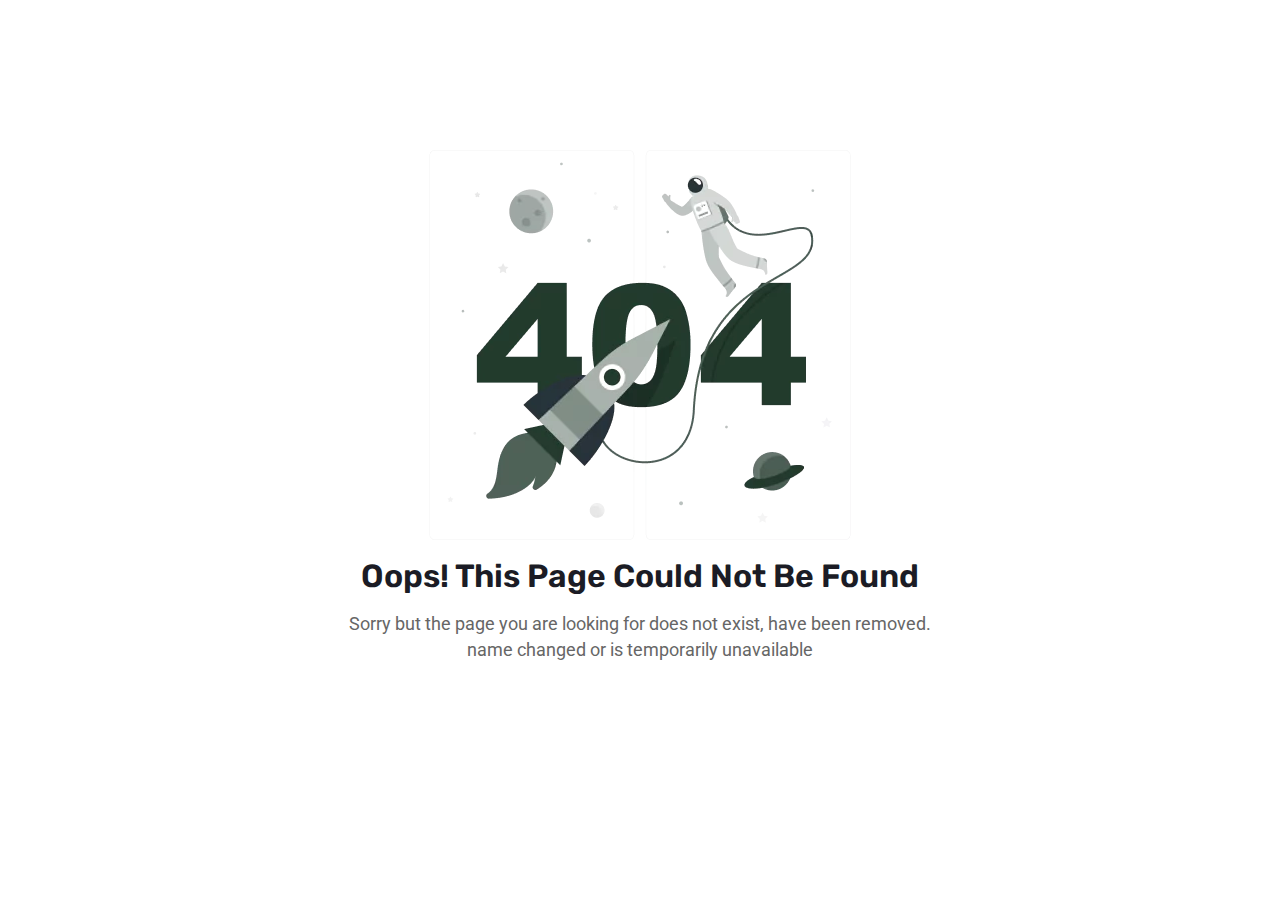
<file: public/fontend/assets/uploads/media-uploader/index.html>
<!DOCTYPE html>
<html class="no-js" lang="en_GB" dir="ltr">
    
<!-- Mirrored from safecart.bytesed.com/assets/uploads/media-uploader/ by HTTrack Website Copier/3.x [XR&CO'2014], Wed, 05 Jun 2024 17:08:10 GMT -->
<!-- Added by HTTrack --><meta http-equiv="content-type" content="text/html;charset=UTF-8" /><!-- /Added by HTTrack -->
<head>
        <meta charset="UTF-8">
        <meta name="viewport" content="width=device-width, initial-scale=1.0">
        <meta http-equiv="X-UA-Compatible" content="IE=edge" />
        <meta http-equiv="X-UA-Compatible" content="ie=edge">

        <link rel="preconnect" href="https://fonts.gstatic.com/"> <link href="https://fonts.googleapis.com/css2?family=Roboto:ital,wght@0,100;0,300;0,400;0,500;0,700;0,900;1,200;1,300;1,500;1,700;1,900&amp;family=Rubik:ital,wght@0,300;0,400;0,500;0,700;0,900;1,300;1,500;1,700;1,900&amp;family=Roboto:ital,wght@0,100;0,300;0,400;0,500;0,700;0,900;1,200;1,300;1,500;1,700;1,900&amp;family=Inter:wght@100;200;300;400;500;600;700;800;900&amp;display=swap" rel="stylesheet">
        <link rel="stylesheet" href="../../css/bootstrap5.min.css">
        <link rel="stylesheet" href="../../css/style.css">

        
        <script>
            let siteurl = "../../../index.html";
        </script>
        

        <style>
            .error-area-wrapper{
                height: 100vh;
            }
        </style>
    </head>
    <body>
        <div class="error-area-wrapper d-flex align-items-center justify-content-center">
            <div class="error-wrapper desktop-center">
                <div class="img-box">
                    <img src="error-6550d973717741699797377.webp"  alt=""/>
                </div>
                <div class="error-wrapper-contents content">
                    <h2 class="error-wrapper-title d-none">404</h2>
                    <h4 class="error-wrapper-error-subtitle mt-3">Oops! This Page Could Not Be Found</h4>
                    <p class="error-wrapper-error-para mt-3">
                        Sorry but the page you are looking for does not exist, have been removed. name changed or is temporarily unavailable
                    </p>
                    <div class="btn-wrapper mt-4 mt-lg-5">
                        <a href="../../../index.html"
                           class="btn-default rounded-btn">Go To Home</a>
                    </div>
                </div>
            </div>
        </div>
    </body>

<!-- Mirrored from safecart.bytesed.com/assets/uploads/media-uploader/ by HTTrack Website Copier/3.x [XR&CO'2014], Wed, 05 Jun 2024 17:08:10 GMT -->
</html>
</file>
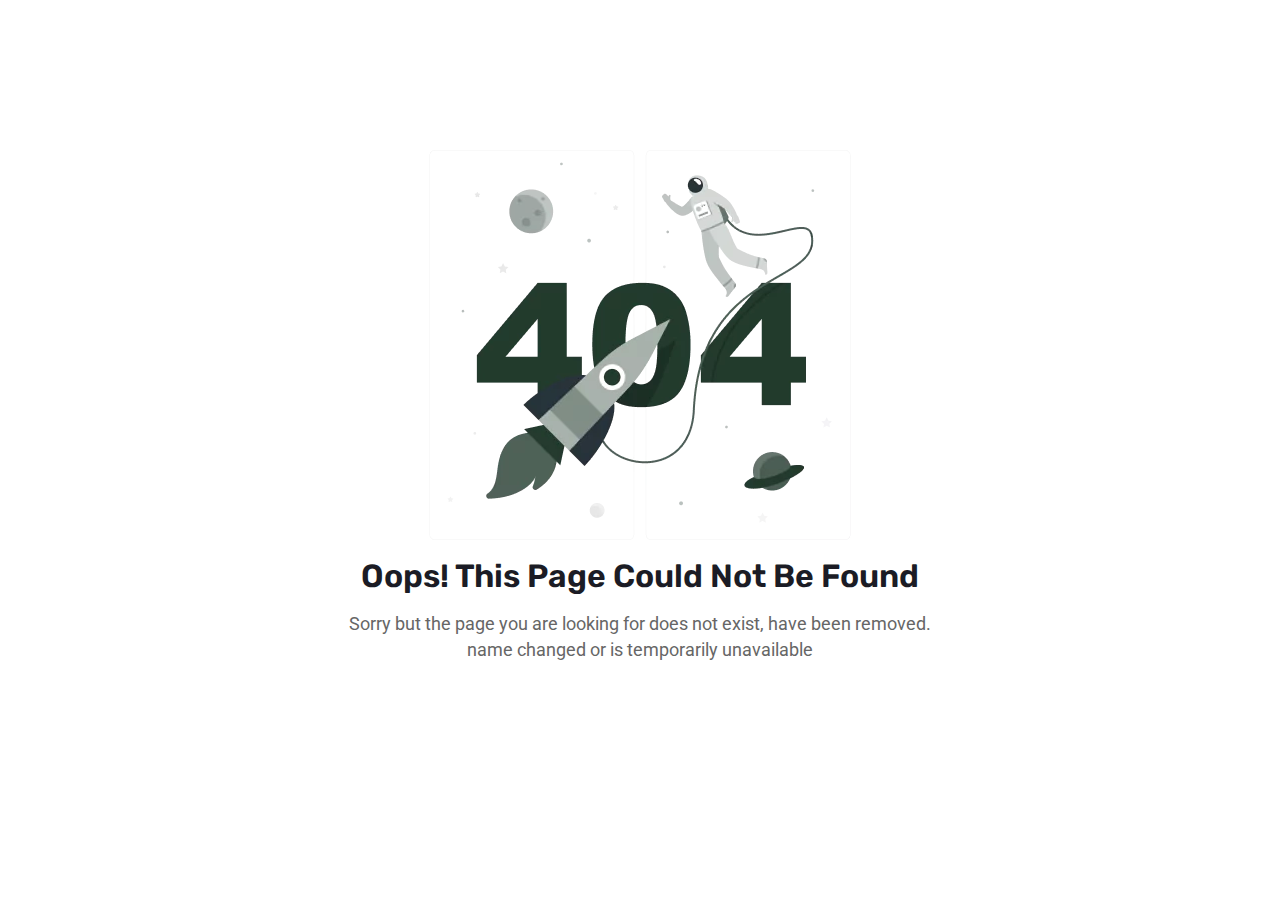
<file: public/fontend/assets/img/chat/wave_emoji.html>
<!DOCTYPE html>
<html class="no-js" lang="en_GB" dir="ltr">
    
<!-- Mirrored from safecart.bytesed.com/assets/img/chat/wave_emoji.png by HTTrack Website Copier/3.x [XR&CO'2014], Wed, 05 Jun 2024 17:08:10 GMT -->
<!-- Added by HTTrack --><meta http-equiv="content-type" content="text/html;charset=UTF-8" /><!-- /Added by HTTrack -->
<head>
        <meta charset="UTF-8">
        <meta name="viewport" content="width=device-width, initial-scale=1.0">
        <meta http-equiv="X-UA-Compatible" content="IE=edge" />
        <meta http-equiv="X-UA-Compatible" content="ie=edge">

        <link rel="preconnect" href="https://fonts.gstatic.com/"> <link href="https://fonts.googleapis.com/css2?family=Roboto:ital,wght@0,100;0,300;0,400;0,500;0,700;0,900;1,200;1,300;1,500;1,700;1,900&amp;family=Rubik:ital,wght@0,300;0,400;0,500;0,700;0,900;1,300;1,500;1,700;1,900&amp;family=Roboto:ital,wght@0,100;0,300;0,400;0,500;0,700;0,900;1,200;1,300;1,500;1,700;1,900&amp;family=Inter:wght@100;200;300;400;500;600;700;800;900&amp;display=swap" rel="stylesheet">
        <link rel="stylesheet" href="../../css/bootstrap5.min.css">
        <link rel="stylesheet" href="../../css/style.css">

        
        <script>
            let siteurl = "../../../index.html";
        </script>
        

        <style>
            .error-area-wrapper{
                height: 100vh;
            }
        </style>
    </head>
    <body>
        <div class="error-area-wrapper d-flex align-items-center justify-content-center">
            <div class="error-wrapper desktop-center">
                <div class="img-box">
                    <img src="../../uploads/media-uploader/error-6550d973717741699797377.webp"  alt=""/>
                </div>
                <div class="error-wrapper-contents content">
                    <h2 class="error-wrapper-title d-none">404</h2>
                    <h4 class="error-wrapper-error-subtitle mt-3">Oops! This Page Could Not Be Found</h4>
                    <p class="error-wrapper-error-para mt-3">
                        Sorry but the page you are looking for does not exist, have been removed. name changed or is temporarily unavailable
                    </p>
                    <div class="btn-wrapper mt-4 mt-lg-5">
                        <a href="../../../index.html"
                           class="btn-default rounded-btn">Go To Home</a>
                    </div>
                </div>
            </div>
        </div>
    </body>

<!-- Mirrored from safecart.bytesed.com/assets/img/chat/wave_emoji.png by HTTrack Website Copier/3.x [XR&CO'2014], Wed, 05 Jun 2024 17:08:10 GMT -->
</html>
</file>
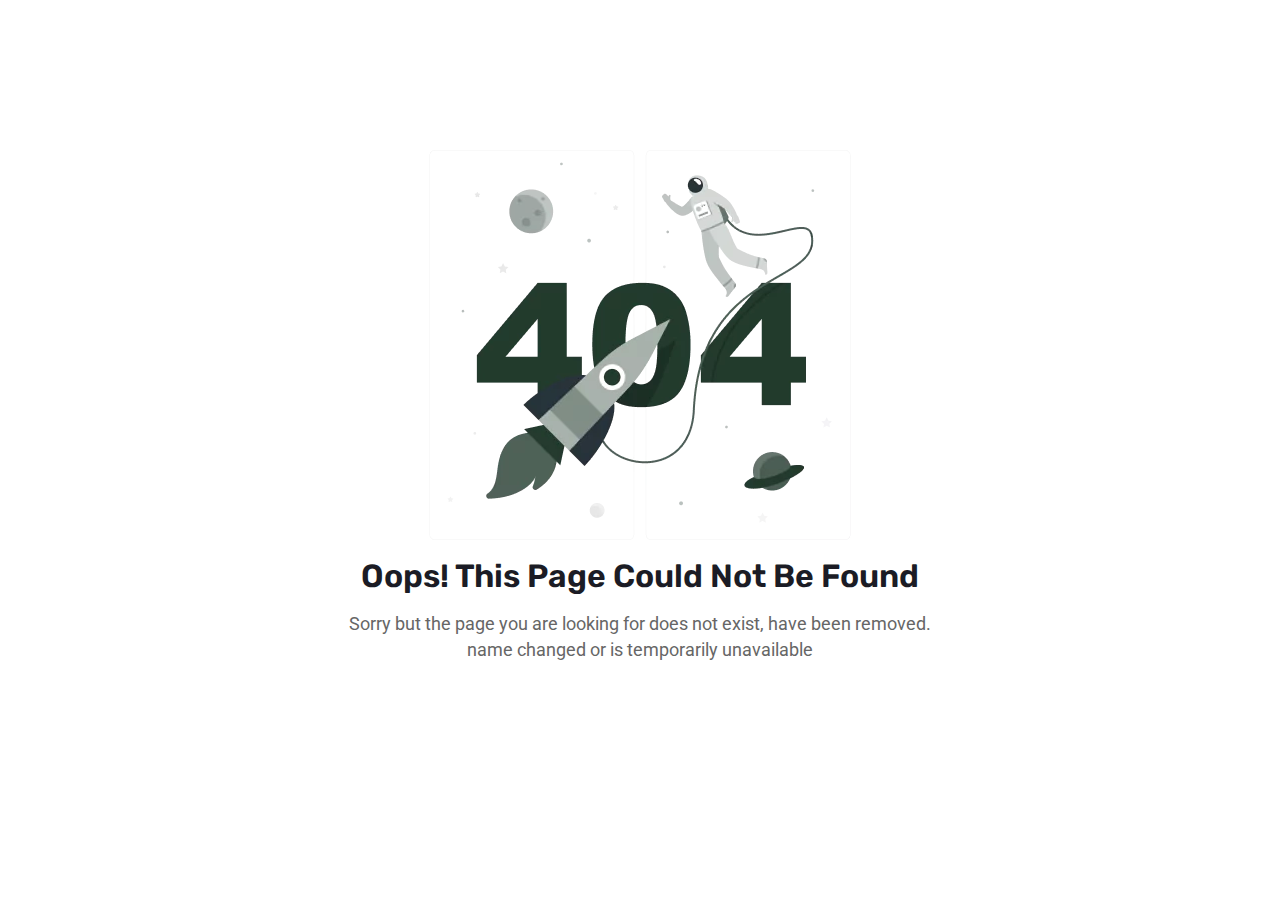
<file: public/fontend/assets/uploads/media-uploader/14cb6b848089175d68451d7d1261706168588.html>
<!DOCTYPE html>
<html class="no-js" lang="en_GB" dir="ltr">
    
<!-- Mirrored from safecart.bytesed.com/assets/uploads/media-uploader/14cb6b848089175d68451d7d1261706168588.gif by HTTrack Website Copier/3.x [XR&CO'2014], Wed, 05 Jun 2024 17:04:48 GMT -->
<!-- Added by HTTrack --><meta http-equiv="content-type" content="text/html;charset=UTF-8" /><!-- /Added by HTTrack -->
<head>
        <meta charset="UTF-8">
        <meta name="viewport" content="width=device-width, initial-scale=1.0">
        <meta http-equiv="X-UA-Compatible" content="IE=edge" />
        <meta http-equiv="X-UA-Compatible" content="ie=edge">

        <link rel="preconnect" href="https://fonts.gstatic.com/"> <link href="https://fonts.googleapis.com/css2?family=Roboto:ital,wght@0,100;0,300;0,400;0,500;0,700;0,900;1,200;1,300;1,500;1,700;1,900&amp;family=Rubik:ital,wght@0,300;0,400;0,500;0,700;0,900;1,300;1,500;1,700;1,900&amp;family=Roboto:ital,wght@0,100;0,300;0,400;0,500;0,700;0,900;1,200;1,300;1,500;1,700;1,900&amp;family=Inter:wght@100;200;300;400;500;600;700;800;900&amp;display=swap" rel="stylesheet">
        <link rel="stylesheet" href="../../css/bootstrap5.min.css">
        <link rel="stylesheet" href="../../css/style.css">

        
        <script>
            let siteurl = "../../../index.html";
        </script>
        

        <style>
            .error-area-wrapper{
                height: 100vh;
            }
        </style>
    </head>
    <body>
        <div class="error-area-wrapper d-flex align-items-center justify-content-center">
            <div class="error-wrapper desktop-center">
                <div class="img-box">
                    <img src="error-6550d973717741699797377.webp"  alt=""/>
                </div>
                <div class="error-wrapper-contents content">
                    <h2 class="error-wrapper-title d-none">404</h2>
                    <h4 class="error-wrapper-error-subtitle mt-3">Oops! This Page Could Not Be Found</h4>
                    <p class="error-wrapper-error-para mt-3">
                        Sorry but the page you are looking for does not exist, have been removed. name changed or is temporarily unavailable
                    </p>
                    <div class="btn-wrapper mt-4 mt-lg-5">
                        <a href="../../../index.html"
                           class="btn-default rounded-btn">Go To Home</a>
                    </div>
                </div>
            </div>
        </div>
    </body>

<!-- Mirrored from safecart.bytesed.com/assets/uploads/media-uploader/14cb6b848089175d68451d7d1261706168588.gif by HTTrack Website Copier/3.x [XR&CO'2014], Wed, 05 Jun 2024 17:04:48 GMT -->
</html>
</file>
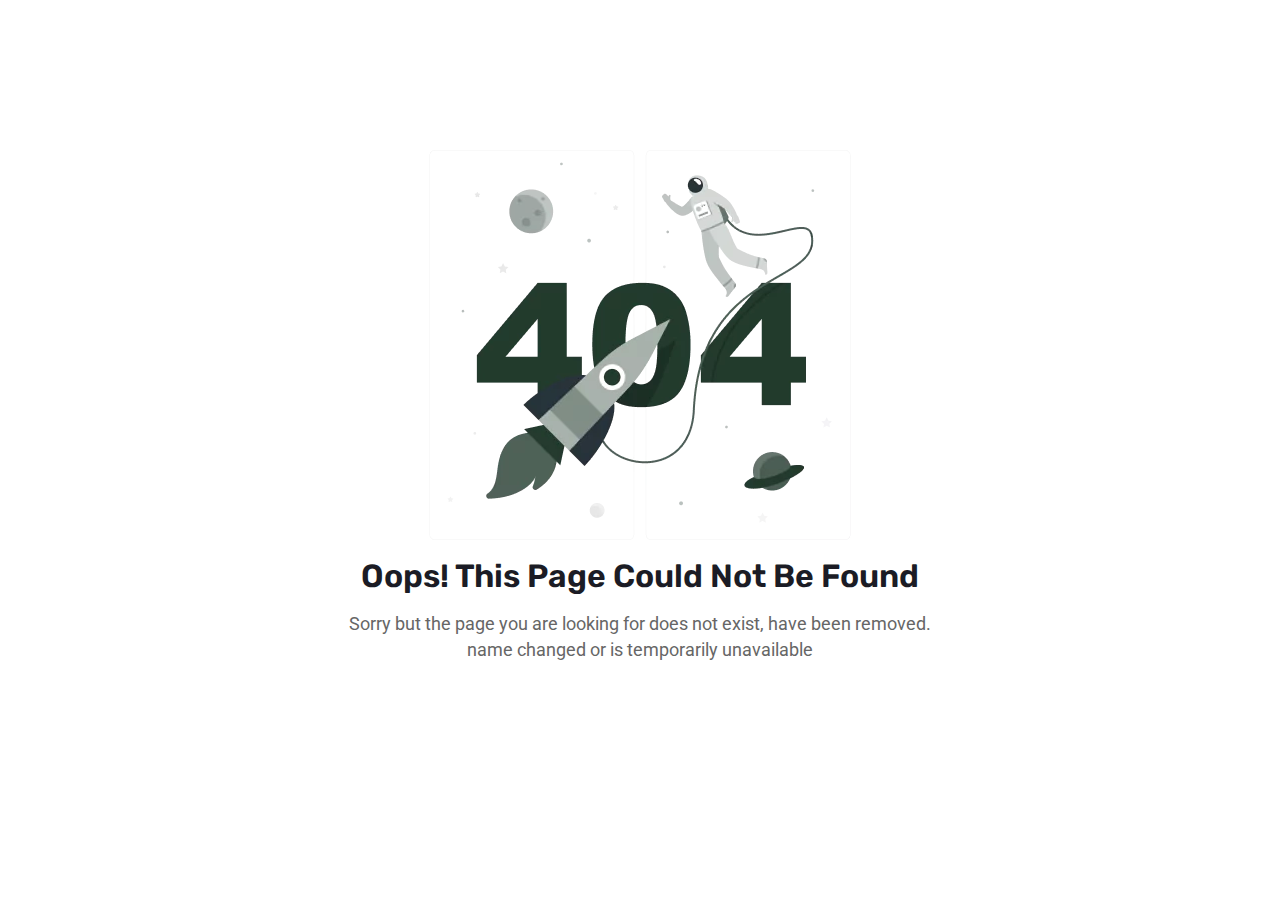
<file: public/fontend/assets/uploads/media-uploader/jeans-clothing-slim-fit-pants-654338c153d0d1698914019.html>
<!DOCTYPE html>
<html class="no-js" lang="en_GB" dir="ltr">
    
<!-- Mirrored from safecart.bytesed.com/assets/uploads/media-uploader/jeans-clothing-slim-fit-pants-654338c153d0d1698914019.webp by HTTrack Website Copier/3.x [XR&CO'2014], Wed, 05 Jun 2024 17:11:17 GMT -->
<!-- Added by HTTrack --><meta http-equiv="content-type" content="text/html;charset=UTF-8" /><!-- /Added by HTTrack -->
<head>
        <meta charset="UTF-8">
        <meta name="viewport" content="width=device-width, initial-scale=1.0">
        <meta http-equiv="X-UA-Compatible" content="IE=edge" />
        <meta http-equiv="X-UA-Compatible" content="ie=edge">

        <link rel="preconnect" href="https://fonts.gstatic.com/"> <link href="https://fonts.googleapis.com/css2?family=Roboto:ital,wght@0,100;0,300;0,400;0,500;0,700;0,900;1,200;1,300;1,500;1,700;1,900&amp;family=Rubik:ital,wght@0,300;0,400;0,500;0,700;0,900;1,300;1,500;1,700;1,900&amp;family=Roboto:ital,wght@0,100;0,300;0,400;0,500;0,700;0,900;1,200;1,300;1,500;1,700;1,900&amp;family=Inter:wght@100;200;300;400;500;600;700;800;900&amp;display=swap" rel="stylesheet">
        <link rel="stylesheet" href="../../css/bootstrap5.min.css">
        <link rel="stylesheet" href="../../css/style.css">

        
        <script>
            let siteurl = "../../../index.html";
        </script>
        

        <style>
            .error-area-wrapper{
                height: 100vh;
            }
        </style>
    </head>
    <body>
        <div class="error-area-wrapper d-flex align-items-center justify-content-center">
            <div class="error-wrapper desktop-center">
                <div class="img-box">
                    <img src="error-6550d973717741699797377.webp"  alt=""/>
                </div>
                <div class="error-wrapper-contents content">
                    <h2 class="error-wrapper-title d-none">404</h2>
                    <h4 class="error-wrapper-error-subtitle mt-3">Oops! This Page Could Not Be Found</h4>
                    <p class="error-wrapper-error-para mt-3">
                        Sorry but the page you are looking for does not exist, have been removed. name changed or is temporarily unavailable
                    </p>
                    <div class="btn-wrapper mt-4 mt-lg-5">
                        <a href="../../../index.html"
                           class="btn-default rounded-btn">Go To Home</a>
                    </div>
                </div>
            </div>
        </div>
    </body>

<!-- Mirrored from safecart.bytesed.com/assets/uploads/media-uploader/jeans-clothing-slim-fit-pants-654338c153d0d1698914019.webp by HTTrack Website Copier/3.x [XR&CO'2014], Wed, 05 Jun 2024 17:11:17 GMT -->
</html>
</file>
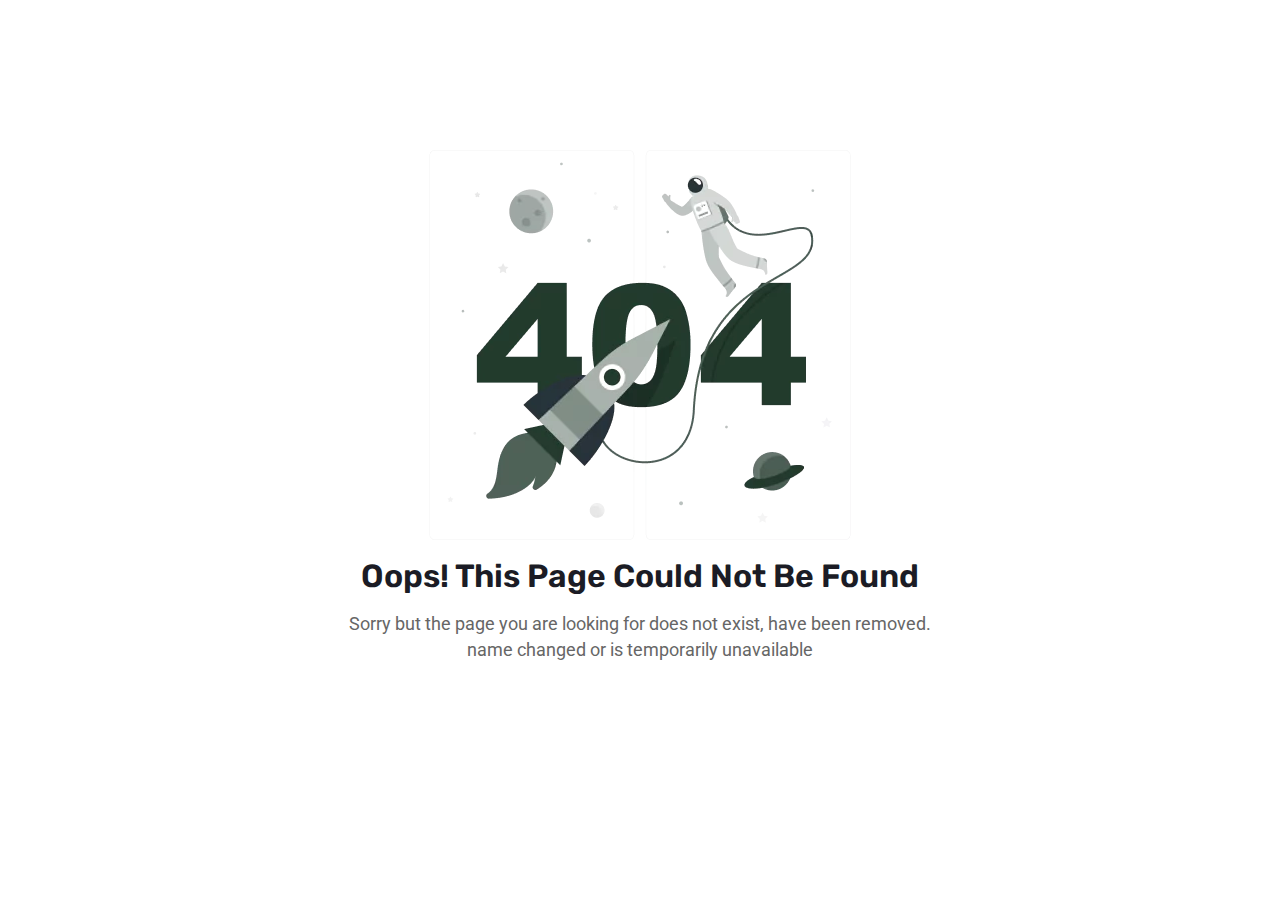
<file: public/fontend/assets/uploads/media-uploader/pexels-mixu-13232061707399439.html>
<!DOCTYPE html>
<html class="no-js" lang="en_GB" dir="ltr">
    
<!-- Mirrored from safecart.bytesed.com/assets/uploads/media-uploader/pexels-mixu-13232061707399439.jpg by HTTrack Website Copier/3.x [XR&CO'2014], Wed, 05 Jun 2024 17:09:29 GMT -->
<!-- Added by HTTrack --><meta http-equiv="content-type" content="text/html;charset=UTF-8" /><!-- /Added by HTTrack -->
<head>
        <meta charset="UTF-8">
        <meta name="viewport" content="width=device-width, initial-scale=1.0">
        <meta http-equiv="X-UA-Compatible" content="IE=edge" />
        <meta http-equiv="X-UA-Compatible" content="ie=edge">

        <link rel="preconnect" href="https://fonts.gstatic.com/"> <link href="https://fonts.googleapis.com/css2?family=Roboto:ital,wght@0,100;0,300;0,400;0,500;0,700;0,900;1,200;1,300;1,500;1,700;1,900&amp;family=Rubik:ital,wght@0,300;0,400;0,500;0,700;0,900;1,300;1,500;1,700;1,900&amp;family=Roboto:ital,wght@0,100;0,300;0,400;0,500;0,700;0,900;1,200;1,300;1,500;1,700;1,900&amp;family=Inter:wght@100;200;300;400;500;600;700;800;900&amp;display=swap" rel="stylesheet">
        <link rel="stylesheet" href="../../css/bootstrap5.min.css">
        <link rel="stylesheet" href="../../css/style.css">

        
        <script>
            let siteurl = "../../../index.html";
        </script>
        

        <style>
            .error-area-wrapper{
                height: 100vh;
            }
        </style>
    </head>
    <body>
        <div class="error-area-wrapper d-flex align-items-center justify-content-center">
            <div class="error-wrapper desktop-center">
                <div class="img-box">
                    <img src="error-6550d973717741699797377.webp"  alt=""/>
                </div>
                <div class="error-wrapper-contents content">
                    <h2 class="error-wrapper-title d-none">404</h2>
                    <h4 class="error-wrapper-error-subtitle mt-3">Oops! This Page Could Not Be Found</h4>
                    <p class="error-wrapper-error-para mt-3">
                        Sorry but the page you are looking for does not exist, have been removed. name changed or is temporarily unavailable
                    </p>
                    <div class="btn-wrapper mt-4 mt-lg-5">
                        <a href="../../../index.html"
                           class="btn-default rounded-btn">Go To Home</a>
                    </div>
                </div>
            </div>
        </div>
    </body>

<!-- Mirrored from safecart.bytesed.com/assets/uploads/media-uploader/pexels-mixu-13232061707399439.jpg by HTTrack Website Copier/3.x [XR&CO'2014], Wed, 05 Jun 2024 17:09:29 GMT -->
</html>
</file>
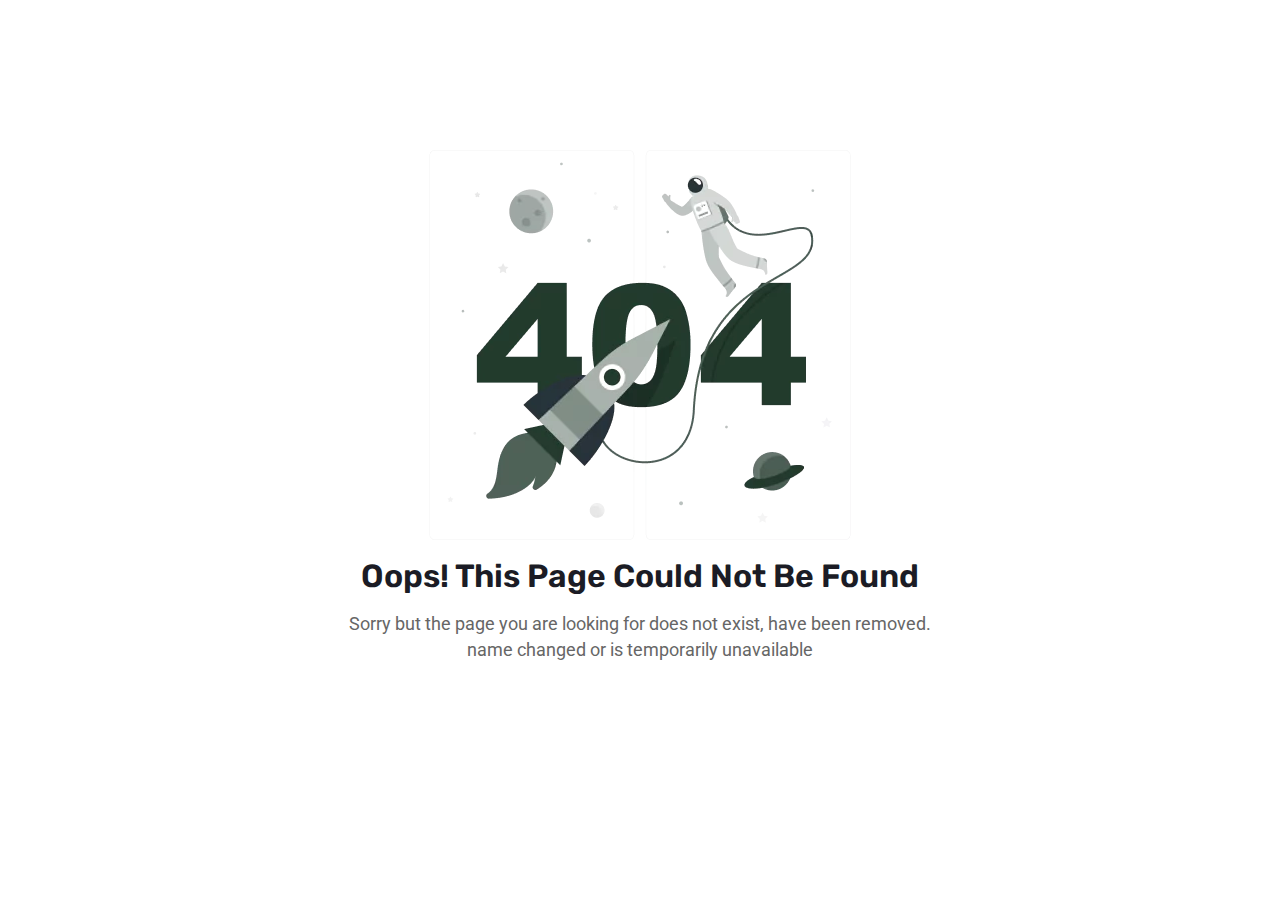
<file: public/fontend/assets/uploads/media-uploader/pngtree-user-vector-avatar-png-image-15419621705923878.html>
<!DOCTYPE html>
<html class="no-js" lang="en_GB" dir="ltr">
    
<!-- Mirrored from safecart.bytesed.com/assets/uploads/media-uploader/pngtree-user-vector-avatar-png-image-15419621705923878.jpg by HTTrack Website Copier/3.x [XR&CO'2014], Wed, 05 Jun 2024 17:09:52 GMT -->
<!-- Added by HTTrack --><meta http-equiv="content-type" content="text/html;charset=UTF-8" /><!-- /Added by HTTrack -->
<head>
        <meta charset="UTF-8">
        <meta name="viewport" content="width=device-width, initial-scale=1.0">
        <meta http-equiv="X-UA-Compatible" content="IE=edge" />
        <meta http-equiv="X-UA-Compatible" content="ie=edge">

        <link rel="preconnect" href="https://fonts.gstatic.com/"> <link href="https://fonts.googleapis.com/css2?family=Roboto:ital,wght@0,100;0,300;0,400;0,500;0,700;0,900;1,200;1,300;1,500;1,700;1,900&amp;family=Rubik:ital,wght@0,300;0,400;0,500;0,700;0,900;1,300;1,500;1,700;1,900&amp;family=Roboto:ital,wght@0,100;0,300;0,400;0,500;0,700;0,900;1,200;1,300;1,500;1,700;1,900&amp;family=Inter:wght@100;200;300;400;500;600;700;800;900&amp;display=swap" rel="stylesheet">
        <link rel="stylesheet" href="../../css/bootstrap5.min.css">
        <link rel="stylesheet" href="../../css/style.css">

        
        <script>
            let siteurl = "../../../index.html";
        </script>
        

        <style>
            .error-area-wrapper{
                height: 100vh;
            }
        </style>
    </head>
    <body>
        <div class="error-area-wrapper d-flex align-items-center justify-content-center">
            <div class="error-wrapper desktop-center">
                <div class="img-box">
                    <img src="error-6550d973717741699797377.webp"  alt=""/>
                </div>
                <div class="error-wrapper-contents content">
                    <h2 class="error-wrapper-title d-none">404</h2>
                    <h4 class="error-wrapper-error-subtitle mt-3">Oops! This Page Could Not Be Found</h4>
                    <p class="error-wrapper-error-para mt-3">
                        Sorry but the page you are looking for does not exist, have been removed. name changed or is temporarily unavailable
                    </p>
                    <div class="btn-wrapper mt-4 mt-lg-5">
                        <a href="../../../index.html"
                           class="btn-default rounded-btn">Go To Home</a>
                    </div>
                </div>
            </div>
        </div>
    </body>

<!-- Mirrored from safecart.bytesed.com/assets/uploads/media-uploader/pngtree-user-vector-avatar-png-image-15419621705923878.jpg by HTTrack Website Copier/3.x [XR&CO'2014], Wed, 05 Jun 2024 17:09:52 GMT -->
</html>
</file>
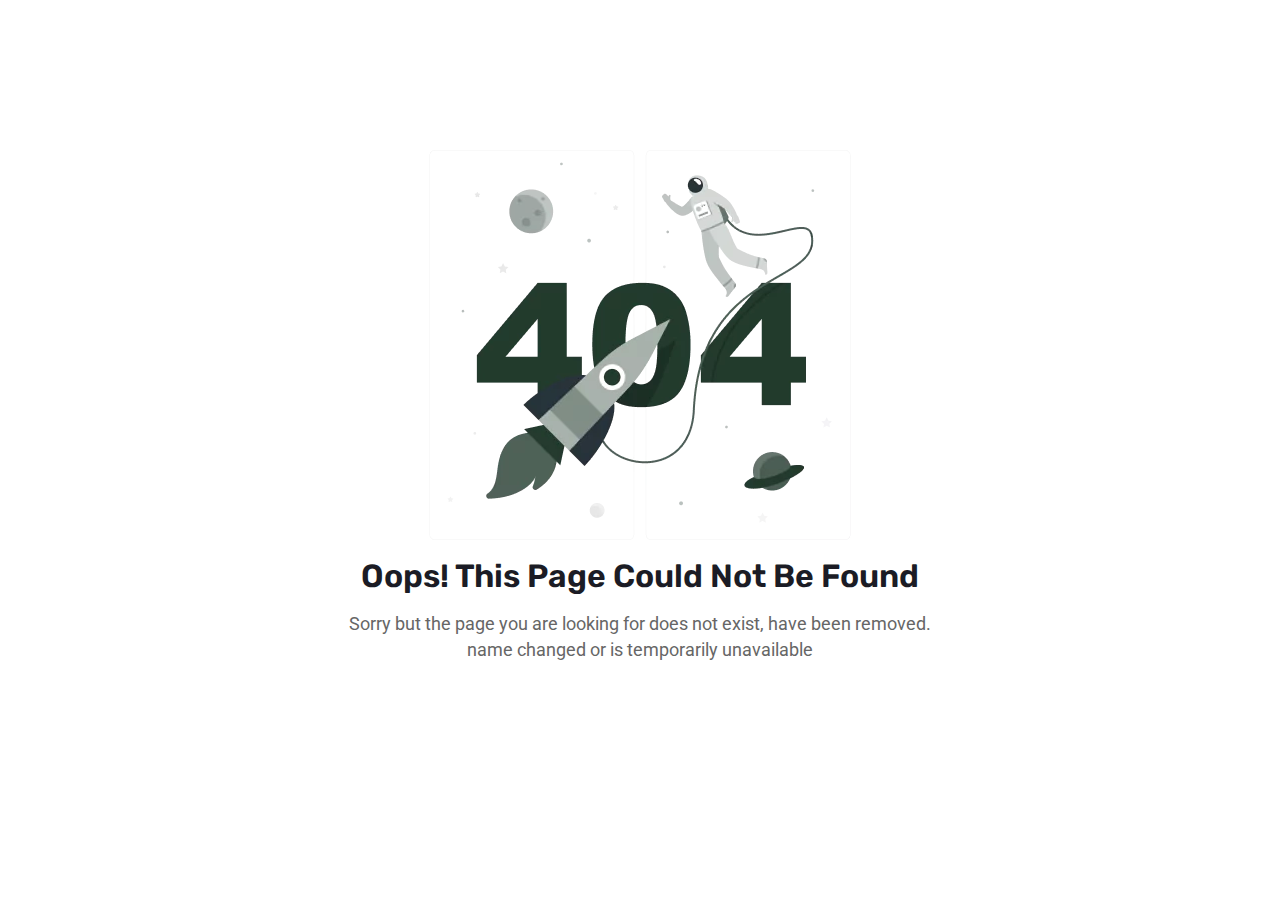
<file: public/fontend/assets/uploads/media-uploader/razorpay1712131471.html>
<!DOCTYPE html>
<html class="no-js" lang="en_GB" dir="ltr">
    
<!-- Mirrored from safecart.bytesed.com/assets/uploads/media-uploader/razorpay1712131471.webp by HTTrack Website Copier/3.x [XR&CO'2014], Wed, 05 Jun 2024 17:08:04 GMT -->
<!-- Added by HTTrack --><meta http-equiv="content-type" content="text/html;charset=UTF-8" /><!-- /Added by HTTrack -->
<head>
        <meta charset="UTF-8">
        <meta name="viewport" content="width=device-width, initial-scale=1.0">
        <meta http-equiv="X-UA-Compatible" content="IE=edge" />
        <meta http-equiv="X-UA-Compatible" content="ie=edge">

        <link rel="preconnect" href="https://fonts.gstatic.com/"> <link href="https://fonts.googleapis.com/css2?family=Roboto:ital,wght@0,100;0,300;0,400;0,500;0,700;0,900;1,200;1,300;1,500;1,700;1,900&amp;family=Rubik:ital,wght@0,300;0,400;0,500;0,700;0,900;1,300;1,500;1,700;1,900&amp;family=Roboto:ital,wght@0,100;0,300;0,400;0,500;0,700;0,900;1,200;1,300;1,500;1,700;1,900&amp;family=Inter:wght@100;200;300;400;500;600;700;800;900&amp;display=swap" rel="stylesheet">
        <link rel="stylesheet" href="../../css/bootstrap5.min.css">
        <link rel="stylesheet" href="../../css/style.css">

        
        <script>
            let siteurl = "../../../index.html";
        </script>
        

        <style>
            .error-area-wrapper{
                height: 100vh;
            }
        </style>
    </head>
    <body>
        <div class="error-area-wrapper d-flex align-items-center justify-content-center">
            <div class="error-wrapper desktop-center">
                <div class="img-box">
                    <img src="error-6550d973717741699797377.webp"  alt=""/>
                </div>
                <div class="error-wrapper-contents content">
                    <h2 class="error-wrapper-title d-none">404</h2>
                    <h4 class="error-wrapper-error-subtitle mt-3">Oops! This Page Could Not Be Found</h4>
                    <p class="error-wrapper-error-para mt-3">
                        Sorry but the page you are looking for does not exist, have been removed. name changed or is temporarily unavailable
                    </p>
                    <div class="btn-wrapper mt-4 mt-lg-5">
                        <a href="../../../index.html"
                           class="btn-default rounded-btn">Go To Home</a>
                    </div>
                </div>
            </div>
        </div>
    </body>

<!-- Mirrored from safecart.bytesed.com/assets/uploads/media-uploader/razorpay1712131471.webp by HTTrack Website Copier/3.x [XR&CO'2014], Wed, 05 Jun 2024 17:08:04 GMT -->
</html>
</file>
